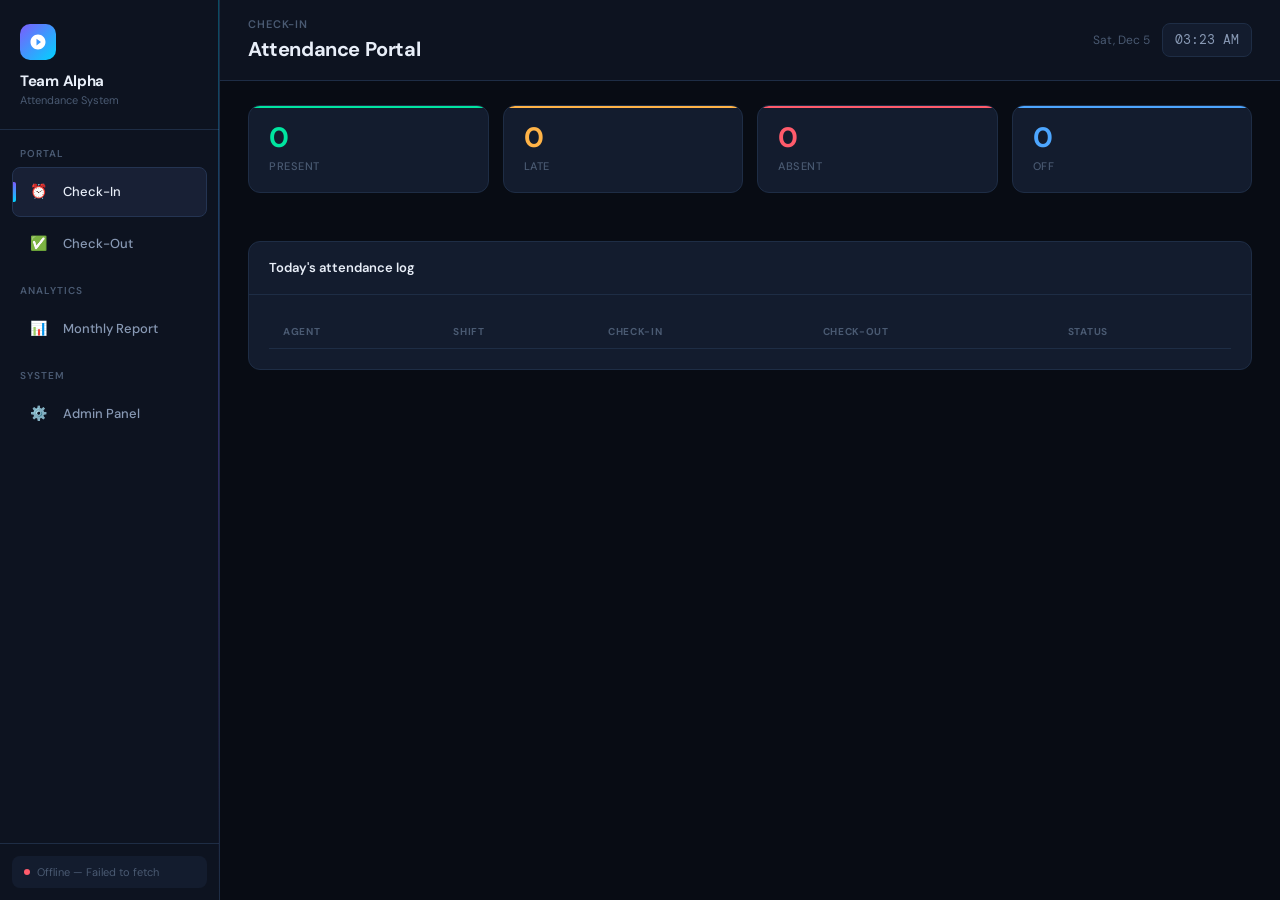
<file: team-alpha-index.html>
<!DOCTYPE html>
<html lang="en">
<head>
<meta charset="UTF-8">
<meta name="viewport" content="width=device-width, initial-scale=1.0">
<title>Team Alpha — Attendance System</title>
<link href="https://fonts.googleapis.com/css2?family=DM+Sans:ital,opsz,wght@0,9..40,300;0,9..40,400;0,9..40,500;0,9..40,600;0,9..40,700;1,9..40,300&family=DM+Mono:wght@400;500&display=swap" rel="stylesheet">
<style>
:root{
  --bg:#080c14;
  --bg2:#0d1320;
  --bg3:#111827;
  --surface:#131c2e;
  --surface2:#182035;
  --border:#1e2d45;
  --border2:#243452;
  --cyan:#00d4ff;
  --cyan2:#00b8e6;
  --violet:#7c5cfc;
  --violet2:#6448e0;
  --green:#00e5a0;
  --amber:#ffb347;
  --red:#ff5b6b;
  --blue:#4da6ff;
  --text:#e8eef8;
  --text2:#8899b4;
  --text3:#4a5a72;
  --font:'DM Sans',sans-serif;
  --mono:'DM Mono',monospace;
  --nav-w:220px;
  --radius:12px;
  --radius2:8px;
}
*{box-sizing:border-box;margin:0;padding:0}
html,body{height:100%;min-height:100vh;width:100%}
body{font-family:var(--font);background:var(--bg);color:var(--text);display:flex;font-size:14px;line-height:1.5;overflow:hidden}

/* scrollbar */
::-webkit-scrollbar{width:4px;height:4px}
::-webkit-scrollbar-track{background:transparent}
::-webkit-scrollbar-thumb{background:var(--border2);border-radius:2px}

/* SIDEBAR */
.sidebar{width:var(--nav-w);min-height:100vh;background:var(--bg2);border-right:1px solid var(--border);display:flex;flex-direction:column;flex-shrink:0;position:relative;z-index:10}
.sidebar::after{content:'';position:absolute;top:0;right:0;width:1px;height:100%;background:linear-gradient(180deg,var(--cyan) 0%,var(--violet) 50%,transparent 100%);opacity:.3}
.brand{padding:24px 20px 20px;border-bottom:1px solid var(--border)}
.brand-logo{width:36px;height:36px;border-radius:10px;background:linear-gradient(135deg,var(--violet),var(--cyan));display:flex;align-items:center;justify-content:center;margin-bottom:12px;flex-shrink:0}
.brand-logo svg{width:18px;height:18px;fill:#fff}
.brand-name{font-size:15px;font-weight:700;letter-spacing:-.3px;line-height:1.2}
.brand-sub{font-size:11px;color:var(--text3);margin-top:2px}
.nav-section{padding:16px 12px 8px;flex:1}
.nav-label{font-size:10px;font-weight:600;color:var(--text3);letter-spacing:.1em;text-transform:uppercase;padding:0 8px;margin-bottom:6px}
.nav-item{display:flex;align-items:center;gap:10px;padding:9px 10px;border-radius:var(--radius2);cursor:pointer;transition:.15s;color:var(--text2);font-size:13px;font-weight:500;margin-bottom:2px;border:1px solid transparent;position:relative}
.nav-item:hover{background:var(--surface);color:var(--text)}
.nav-item.active{background:var(--surface2);color:var(--text);border-color:var(--border2)}
.nav-item.active::before{content:'';position:absolute;left:0;top:50%;transform:translateY(-50%);width:3px;height:20px;background:linear-gradient(var(--violet),var(--cyan));border-radius:0 2px 2px 0}
.nav-icon{width:30px;height:30px;border-radius:8px;display:flex;align-items:center;justify-content:center;flex-shrink:0;font-size:14px}
.nav-item.active .nav-icon{background:linear-gradient(135deg,var(--violet)22,var(--cyan)22)}
.nav-bottom{padding:12px;border-top:1px solid var(--border)}
.sync-pill{display:flex;align-items:center;gap:7px;padding:8px 12px;background:var(--surface);border-radius:var(--radius2);font-size:11px;color:var(--text2)}
.sync-dot{width:6px;height:6px;border-radius:50%;flex-shrink:0;transition:.3s}
.dot-ok{background:var(--green)}
.dot-saving{background:var(--amber);animation:blink 1s infinite}
.dot-err{background:var(--red)}
@keyframes blink{0%,100%{opacity:1}50%{opacity:.3}}

/* MAIN */
.main{flex:1;min-height:100vh;overflow-y:auto;display:flex;flex-direction:column}
.topbar{padding:16px 28px;display:flex;align-items:center;justify-content:space-between;border-bottom:1px solid var(--border);background:var(--bg2);flex-shrink:0;position:sticky;top:0;z-index:5;backdrop-filter:blur(10px)}
.topbar-left{display:flex;flex-direction:column}
.page-label{font-size:11px;font-weight:600;color:var(--text3);letter-spacing:.08em;text-transform:uppercase}
.page-title{font-size:20px;font-weight:700;letter-spacing:-.4px;margin-top:1px}
.topbar-right{display:flex;align-items:center;gap:12px}
.clock-badge{font-family:var(--mono);font-size:13px;color:var(--text2);background:var(--surface);padding:6px 12px;border-radius:var(--radius2);border:1px solid var(--border)}
.date-badge{font-size:12px;color:var(--text3)}

/* CONTENT */
.content{padding:24px 28px;flex:1}

/* STAT GRID */
.stat-grid{display:grid;grid-template-columns:repeat(4,1fr);gap:14px;margin-bottom:24px}
.stat-card{background:var(--surface);border:1px solid var(--border);border-radius:var(--radius);padding:18px 20px;position:relative;overflow:hidden}
.stat-card::before{content:'';position:absolute;top:0;left:0;right:0;height:2px;background:var(--accent,var(--cyan))}
.stat-val{font-size:28px;font-weight:700;letter-spacing:-.5px;line-height:1}
.stat-lbl{font-size:11px;color:var(--text3);margin-top:6px;font-weight:500;text-transform:uppercase;letter-spacing:.05em}

/* AGENT TILES */
.agent-grid{display:grid;grid-template-columns:repeat(auto-fill,minmax(160px,1fr));gap:12px;margin-bottom:24px}
.agent-tile{background:var(--surface);border:1px solid var(--border);border-radius:var(--radius);padding:18px 14px;text-align:center;cursor:pointer;transition:.2s;position:relative;overflow:hidden}
.agent-tile::after{content:'';position:absolute;inset:0;opacity:0;transition:.2s;background:linear-gradient(135deg,var(--violet)08,var(--cyan)08)}
.agent-tile:hover{border-color:var(--border2);transform:translateY(-2px)}
.agent-tile:hover::after{opacity:1}
.agent-tile.in{border-color:var(--green)55;background:linear-gradient(135deg,var(--surface),#001a10)}
.agent-tile.sched{opacity:.4;cursor:default}
.agent-tile.sched:hover{transform:none}
.agent-tile.out{opacity:.55}
.av{width:48px;height:48px;border-radius:50%;display:flex;align-items:center;justify-content:center;font-size:16px;font-weight:700;margin:0 auto 10px;color:#fff}
.agent-name{font-size:13px;font-weight:600;letter-spacing:-.2px}
.agent-tag{display:inline-block;font-size:10px;padding:2px 8px;border-radius:20px;background:var(--bg3);color:var(--text3);margin-top:4px;font-weight:500}
.agent-status{font-size:11px;margin-top:6px;font-weight:500;color:var(--text3)}
.agent-tile.in .agent-status{color:var(--green)}

/* CARD */
.card{background:var(--surface);border:1px solid var(--border);border-radius:var(--radius);margin-bottom:16px;overflow:hidden}
.card-header{padding:16px 20px;border-bottom:1px solid var(--border);display:flex;align-items:center;justify-content:space-between}
.card-title{font-size:13px;font-weight:600;color:var(--text)}
.card-body{padding:20px}

/* TABLE */
.data-table{width:100%;border-collapse:collapse;font-size:12px}
.data-table th{padding:9px 14px;text-align:left;font-size:10px;font-weight:700;color:var(--text3);border-bottom:1px solid var(--border);letter-spacing:.07em;text-transform:uppercase}
.data-table td{padding:11px 14px;border-bottom:1px solid var(--border)22;color:var(--text2)}
.data-table tr:last-child td{border-bottom:none}
.data-table tbody tr:hover td{background:var(--surface2)55}

/* BADGES */
.badge{display:inline-flex;align-items:center;padding:3px 9px;border-radius:20px;font-size:10px;font-weight:700;letter-spacing:.03em}
.badge-green{background:#00e5a015;color:var(--green);border:1px solid #00e5a030}
.badge-amber{background:#ffb34715;color:var(--amber);border:1px solid #ffb34730}
.badge-red{background:#ff5b6b15;color:var(--red);border:1px solid #ff5b6b30}
.badge-blue{background:#4da6ff15;color:var(--blue);border:1px solid #4da6ff30}
.badge-cyan{background:#00d4ff15;color:var(--cyan);border:1px solid #00d4ff30}
.badge-violet{background:#7c5cfc15;color:var(--violet);border:1px solid #7c5cfc30}
.badge-gray{background:var(--surface2);color:var(--text3);border:1px solid var(--border)}

/* SHIFT TAG */
.shift-tag{font-size:10px;padding:2px 8px;border-radius:20px;background:var(--bg3);color:var(--text3);font-weight:500;font-family:var(--mono)}

/* FORM */
.form-row{display:flex;gap:12px;margin-bottom:14px}
.form-row>*{flex:1}
.form-group{display:flex;flex-direction:column;gap:5px}
.form-label{font-size:11px;color:var(--text3);font-weight:600;letter-spacing:.04em;text-transform:uppercase}
.form-input{background:var(--bg3);border:1px solid var(--border);border-radius:var(--radius2);padding:9px 12px;font-size:13px;color:var(--text);font-family:var(--font);outline:none;transition:.15s}
.form-input:focus{border-color:var(--cyan)66;background:var(--surface2)}
.form-input::placeholder{color:var(--text3)}
select.form-input option{background:var(--bg3);color:var(--text)}
textarea.form-input{resize:vertical;font-family:var(--mono);font-size:11px;line-height:1.6}

/* BUTTONS */
.btn{padding:9px 18px;border-radius:var(--radius2);border:none;cursor:pointer;font-size:12px;font-weight:600;font-family:var(--font);transition:.15s;display:inline-flex;align-items:center;gap:6px}
.btn-primary{background:linear-gradient(135deg,var(--violet),var(--violet2));color:#fff}
.btn-primary:hover{opacity:.9}
.btn-cyan{background:linear-gradient(135deg,var(--cyan)22,var(--cyan)11);color:var(--cyan);border:1px solid var(--cyan)33}
.btn-cyan:hover{background:linear-gradient(135deg,var(--cyan)33,var(--cyan)22)}
.btn-green{background:linear-gradient(135deg,var(--green)22,var(--green)11);color:var(--green);border:1px solid var(--green)33}
.btn-green:hover{background:linear-gradient(135deg,var(--green)33,var(--green)22)}
.btn-amber{background:linear-gradient(135deg,var(--amber)22,var(--amber)11);color:var(--amber);border:1px solid var(--amber)33}
.btn-amber:hover{background:linear-gradient(135deg,var(--amber)33,var(--amber)22)}
.btn-red{background:linear-gradient(135deg,var(--red)22,var(--red)11);color:var(--red);border:1px solid var(--red)33}
.btn-red:hover{background:linear-gradient(135deg,var(--red)33,var(--red)22)}
.btn-ghost{background:transparent;color:var(--text2);border:1px solid var(--border)}
.btn-ghost:hover{background:var(--surface2);color:var(--text)}
.btn-sm{padding:5px 10px;font-size:11px}
.btn-wa{background:linear-gradient(135deg,#075e54,#0a7063);color:#25d366;border:1px solid #128c7e44;width:100%;justify-content:center;padding:12px}
.btn-wa:hover{opacity:.9}

/* AGENT CHECKOUT CARD */
.co-card{display:flex;align-items:center;gap:12px;padding:14px 18px;background:var(--bg3);border:1px solid var(--border);border-radius:var(--radius);cursor:pointer;transition:.15s;margin-bottom:10px}
.co-card:hover{border-color:var(--amber)55;background:var(--surface2)}
.co-card-info{flex:1}
.co-card-name{font-size:14px;font-weight:600}
.co-card-sub{font-size:11px;color:var(--text3);margin-top:2px}
.co-arrow{color:var(--amber);font-size:18px}

/* MODAL */
.modal-overlay{position:fixed;inset:0;background:rgba(0,0,0,.75);display:flex;align-items:flex-start;justify-content:center;z-index:1000;padding-top:60px;backdrop-filter:blur(4px)}
.modal{background:var(--bg2);border:1px solid var(--border2);border-radius:16px;padding:28px;width:500px;max-width:95vw;max-height:90vh;overflow-y:auto;position:relative}
.modal::before{content:'';position:absolute;top:0;left:0;right:0;height:2px;background:linear-gradient(90deg,var(--violet),var(--cyan));border-radius:16px 16px 0 0}
.modal-title{font-size:17px;font-weight:700;letter-spacing:-.3px;margin-bottom:4px}
.modal-sub{font-size:12px;color:var(--text3);margin-bottom:20px}
.modal-actions{display:flex;gap:8px;justify-content:flex-end;margin-top:20px}

/* WARN BOX */
.warn-box{padding:12px 16px;border-radius:var(--radius2);margin-bottom:14px;font-size:12px}
.warn-amber{background:#ffb34712;border:1px solid var(--amber)33;color:var(--amber)}
.warn-red{background:#ff5b6b12;border:1px solid var(--red)33;color:var(--red)}
.warn-title{font-weight:700;margin-bottom:2px}

/* POPUP */
.popup{background:var(--surface);border:1px solid;border-radius:12px;padding:14px 18px;margin-bottom:12px;position:relative}
.popup-amber{border-color:var(--amber)44}
.popup-red{border-color:var(--red)44}
.popup-title{font-size:13px;font-weight:700;margin-bottom:3px}
.popup-amber .popup-title{color:var(--amber)}
.popup-red .popup-title{color:var(--red)}
.popup-body{font-size:11px;color:var(--text3);margin-bottom:8px}

/* LOCK */
.lock-wrap{display:flex;align-items:center;justify-content:center;min-height:60vh}
.lock-box{background:var(--surface);border:1px solid var(--border);border-radius:16px;padding:40px 32px;width:360px;text-align:center}
.lock-icon{width:56px;height:56px;border-radius:14px;background:linear-gradient(135deg,var(--violet)22,var(--cyan)22);border:1px solid var(--border2);display:flex;align-items:center;justify-content:center;margin:0 auto 20px}

/* CALENDAR GRID */
.cal-outer{display:grid;grid-template-columns:repeat(auto-fill,minmax(300px,1fr));gap:16px;margin-bottom:16px}
.cal-agent-card{background:var(--surface);border:1px solid var(--border);border-radius:var(--radius);overflow:hidden}
.cal-agent-header{display:flex;align-items:center;gap:12px;padding:14px 16px;border-bottom:1px solid var(--border)}
.cal-agent-av{width:34px;height:34px;border-radius:50%;display:flex;align-items:center;justify-content:center;font-size:12px;font-weight:700;color:#fff;flex-shrink:0}
.cal-agent-name{font-size:13px;font-weight:700;letter-spacing:-.2px}
.cal-agent-shift{font-size:10px;color:var(--text3);margin-top:1px}
.cal-stats{display:flex;gap:0;border-bottom:1px solid var(--border)}
.cal-stat{flex:1;text-align:center;padding:8px 4px;border-right:1px solid var(--border)}
.cal-stat:last-child{border-right:none}
.cal-stat-val{font-size:16px;font-weight:700;font-family:var(--mono)}
.cal-stat-lbl{font-size:9px;color:var(--text3);margin-top:1px;text-transform:uppercase;letter-spacing:.05em}
.cal-grid{padding:12px}
.cal-dow-row{display:grid;grid-template-columns:repeat(7,1fr);gap:3px;margin-bottom:4px}
.cal-dow{text-align:center;font-size:9px;font-weight:700;color:var(--text3);letter-spacing:.06em;padding:2px 0}
.cal-week{display:grid;grid-template-columns:repeat(7,1fr);gap:3px;margin-bottom:3px}
.cal-day{aspect-ratio:1;border-radius:6px;display:flex;flex-direction:column;align-items:center;justify-content:center;font-size:10px;font-weight:600;font-family:var(--mono);cursor:default;transition:.1s;position:relative}
.cal-day .dn{font-size:11px;font-weight:700;line-height:1}
.cal-day .ds{font-size:8px;margin-top:1px;font-weight:600;line-height:1}
.cd-empty{background:transparent}
.cd-future{background:var(--bg3);color:var(--text3);opacity:.4}
.cd-present{background:var(--green)20;border:1px solid var(--green)40;color:var(--green)}
.cd-late{background:var(--amber)20;border:1px solid var(--amber)40;color:var(--amber)}
.cd-absent{background:var(--red)15;border:1px solid var(--red)30;color:var(--red)88}
.cd-off{background:var(--blue)15;border:1px solid var(--blue)30;color:var(--blue)}
.cd-today{outline:2px solid var(--violet);outline-offset:1px}
.cal-legend{display:flex;gap:10px;flex-wrap:wrap;padding:0 12px 12px;font-size:10px;color:var(--text3)}
.cal-legend span{display:flex;align-items:center;gap:4px}
.cal-legend .dot{width:8px;height:8px;border-radius:3px;flex-shrink:0}

/* PROGRESS */
.kpi-grid{display:grid;grid-template-columns:repeat(auto-fill,minmax(120px,1fr));gap:10px;margin-bottom:16px}
.kpi-card{background:var(--bg3);border:1px solid var(--border);border-radius:var(--radius2);padding:14px}
.kpi-val{font-size:22px;font-weight:700;letter-spacing:-.3px;font-family:var(--mono)}
.kpi-lbl{font-size:10px;color:var(--text3);margin-top:4px;font-weight:500}

.prog-table{border-collapse:collapse;width:100%;font-size:11px}
.prog-table th{padding:6px 10px;font-size:9px;font-weight:700;color:var(--text3);border-bottom:1px solid var(--border);text-transform:uppercase;letter-spacing:.05em;white-space:nowrap;text-align:center}
.prog-table th:first-child{text-align:left;min-width:80px}
.prog-table td{padding:6px 10px;border-bottom:1px solid var(--border)22;white-space:nowrap;text-align:center;color:var(--text2)}
.prog-table td:first-child{text-align:left;color:var(--text3);font-size:10px;font-family:var(--mono)}
.prog-table tr:last-child td{border-bottom:none}
.pv{background:var(--violet)18;color:#a78bfa;border-radius:4px;padding:1px 6px;font-size:10px;font-weight:700;font-family:var(--mono)}
.pt{background:#00d4ff18;color:var(--cyan);border-radius:4px;padding:1px 6px;font-size:10px;font-weight:700;font-family:var(--mono)}

/* ADMIN TABS */
.admin-tabs{display:flex;gap:4px;margin-bottom:20px;flex-wrap:wrap}
.admin-tab{padding:7px 14px;border-radius:var(--radius2);border:1px solid var(--border);cursor:pointer;font-size:11px;font-weight:600;background:transparent;color:var(--text3);transition:.12s;font-family:var(--font)}
.admin-tab:hover{background:var(--surface2);color:var(--text)}
.admin-tab.active{background:linear-gradient(135deg,var(--violet)22,var(--cyan)11);color:var(--text);border-color:var(--violet)44}

/* AGENT CHIP */
.ag-chip{display:inline-flex;align-items:center;gap:6px;padding:6px 14px;border-radius:20px;border:1px solid var(--border);cursor:pointer;font-size:12px;font-weight:600;background:var(--bg3);color:var(--text3);transition:.12s;margin:0 6px 6px 0}
.ag-chip:hover{border-color:var(--border2);color:var(--text)}
.ag-chip.active{color:var(--text)}

/* LOGO UPLOAD */
.logo-drop{border:1px dashed var(--border2);border-radius:var(--radius);padding:28px;text-align:center;cursor:pointer;transition:.15s;margin-bottom:12px}
.logo-drop:hover{border-color:var(--cyan)44;background:var(--cyan)05}

/* SCHED ENTRY */
.sched-entry{display:flex;align-items:center;justify-content:space-between;padding:10px 0;border-bottom:1px solid var(--border)44;font-size:12px}
.sched-entry:last-child{border-bottom:none}

/* INFO BOX */
.info-box{padding:10px 14px;border-radius:var(--radius2);background:var(--bg3);border:1px solid var(--border);font-size:11px;color:var(--text3);margin-bottom:14px}

/* REPORT PREVIEW */
.report-preview{background:var(--bg);border:1px solid var(--border);border-radius:var(--radius2);padding:14px;margin:10px 0;font-family:var(--mono);font-size:12px;line-height:1.9;color:var(--text2);white-space:pre-wrap}

/* PROGRESS BAR LEGEND */
.legend-row{display:flex;gap:14px;flex-wrap:wrap;font-size:10px;color:var(--text3);margin-top:12px}
.legend-row span{display:flex;align-items:center;gap:5px}

/* MONTH NAV */
.month-nav{display:flex;align-items:center;gap:12px;margin-bottom:16px}
.month-nav h3{flex:1;font-size:15px;font-weight:700;text-align:center;letter-spacing:-.3px}

/* EMPTY STATE */
.empty{text-align:center;padding:48px 16px;color:var(--text3)}
.empty .icon{font-size:36px;margin-bottom:10px;opacity:.4}
.empty .msg{font-size:14px;font-weight:600;color:var(--text2);margin-bottom:4px}
.empty .sub{font-size:12px}

/* SETTINGS */
.setting-block{margin-bottom:24px}
.setting-label{font-size:11px;font-weight:700;color:var(--text3);letter-spacing:.07em;text-transform:uppercase;margin-bottom:8px}
.cur-cfg{background:var(--bg3);border:1px solid var(--border);border-radius:var(--radius2);padding:12px 16px;font-size:11px;color:var(--blue);margin-bottom:14px}
.cur-cfg strong{color:var(--text);display:block;font-size:12px;margin-bottom:6px}

/* BACKUP */
.backup-tabs{display:flex;gap:4px;margin-bottom:14px}
.btab{padding:6px 14px;border-radius:var(--radius2);border:1px solid var(--border);cursor:pointer;font-size:11px;font-weight:600;background:transparent;color:var(--text3);transition:.12s;font-family:var(--font)}
.btab.active{background:var(--surface2);color:var(--text);border-color:var(--border2)}

/* RESPONSIVE */
@media(max-width:768px){
  .sidebar{width:60px}
  .brand-name,.brand-sub,.nav-item span,.nav-label{display:none}
  .nav-item{justify-content:center;padding:9px}
  .nav-item.active::before{display:none}
  .main{overflow:auto}
  .stat-grid{grid-template-columns:repeat(2,1fr)}
  .content{padding:16px}
  .topbar{padding:12px 16px}
}
</style>
</head>
<body>

<!-- SIDEBAR -->
<div class="sidebar" id="sidebar">
  <div class="brand">
    <div class="brand-logo" id="brandLogoWrap">
      <svg viewBox="0 0 24 24"><path d="M12 2C6.48 2 2 6.48 2 12s4.48 10 10 10 10-4.48 10-10S17.52 2 12 2zm-2 14.5v-9l6 4.5-6 4.5z"/></svg>
    </div>
    <div class="brand-name">Team Alpha</div>
    <div class="brand-sub">Attendance System</div>
  </div>
  <div class="nav-section">
    <div class="nav-label">Portal</div>
    <div class="nav-item active" data-view="checkin" onclick="setView('checkin')">
      <div class="nav-icon">⏰</div><span>Check-In</span>
    </div>
    <div class="nav-item" data-view="checkout" onclick="setView('checkout')">
      <div class="nav-icon">✅</div><span>Check-Out</span>
    </div>
    <div class="nav-label" style="margin-top:14px">Analytics</div>
    <div class="nav-item" data-view="report" onclick="setView('report')">
      <div class="nav-icon">📊</div><span>Monthly Report</span>
    </div>
    <div class="nav-label" style="margin-top:14px">System</div>
    <div class="nav-item" data-view="admin" onclick="setView('admin')">
      <div class="nav-icon">⚙️</div><span>Admin Panel</span>
    </div>
  </div>
  <div class="nav-bottom">
    <div class="sync-pill">
      <span class="sync-dot dot-saving" id="sdot"></span>
      <span id="smsg" style="font-size:11px;color:var(--text3);white-space:nowrap;overflow:hidden;text-overflow:ellipsis">Connecting...</span>
    </div>
  </div>
</div>

<!-- MAIN -->
<div class="main">
  <div class="topbar">
    <div class="topbar-left">
      <div class="page-label" id="plabel">Check-In</div>
      <div class="page-title" id="ptitle">Attendance Portal</div>
    </div>
    <div class="topbar-right">
      <div class="date-badge" id="datebadge"></div>
      <div class="clock-badge" id="clockbadge"></div>
    </div>
  </div>
  <div class="content" id="content"></div>
</div>

<!-- MODAL -->
<div class="modal-overlay" id="modalOverlay" style="display:none" onclick="if(event.target===this){closeModal()}">
  <div class="modal" id="modal"></div>
</div>

<script>
const BIN_ID='69b8e76caa77b81da9eff373';
const API_KEY='$2a$10$nXgtjxNLrXfNwI0jnXxOzuTQ1GsOUag6/p5ZWXxh9NK1icRpUWqIq';
const START_DATE='2026-03-20';
const ADMIN_PASS='Alpha@@26';
const SHIFTS={night:{label:'Night',time:'12AM–8AM',start:'00:00'},morning:{label:'Morning',time:'8AM–5PM',start:'08:00'},evening:{label:'Evening',time:'4PM–12AM',start:'16:00'},custom:{label:'Custom',time:'Custom',start:''}};
const PALETTE=['#7c5cfc','#00e5a0','#ffb347','#ff5b6b','#00d4ff','#ec4899','#4da6ff','#f472b6'];
const MONTHS=['January','February','March','April','May','June','July','August','September','October','November','December'];
const MSHORT=['Jan','Feb','Mar','Apr','May','Jun','Jul','Aug','Sep','Oct','Nov','Dec'];
const DNAMES=['Sunday','Monday','Tuesday','Wednesday','Thursday','Friday','Saturday'];
const DSHORT=['Sun','Mon','Tue','Wed','Thu','Fri','Sat'];
const RMET=[{k:'huntingMessages',l:'Hunting Messages Sent',s:'Hunt Msg'},{k:'huntingRequests',l:'Hunting Requests Sent',s:'Hunt Req'},{k:'postingIds',l:'Posting on IDs',s:'Posting'},{k:'deposit',l:'Deposit',s:'Deposit',$:true},{k:'newPlayers',l:'New Players Today',s:'New Plyr'}];

const APP={view:'checkin',adminIn:false,adminPw:'',adminTab:'agents',my:new Date().getFullYear(),mm:new Date().getMonth(),reportTab:'attendance',selAgents:[],soAgent:'',soDate:'',cfgBid:'',cfgAk:'',newAg:{name:'',shift:'morning',cs:'',ce:'',color:'#7c5cfc'},data:{agents:[],attendance:{},scheduledOff:{},logo:''}};

function p2(n){return String(n).padStart(2,'0')}
function tk(){const d=new Date();return`${d.getFullYear()}-${p2(d.getMonth()+1)}-${p2(d.getDate())}`}
function ini(n){return n.split(' ').map(w=>w[0]).join('').slice(0,2).toUpperCase()}
function ss(ag){return ag.shift==='custom'?ag.cs||'09:00':SHIFTS[ag.shift]?.start||'09:00'}
function isLate(ag,t){const[sh,sm]=ss(ag).split(':').map(Number);const[th,tm]=t.split(':').map(Number);return(th*60+tm)>(sh*60+sm+15)}
function lc(aid){let c=0;Object.values(APP.data.attendance).forEach(d=>{if(d[aid]?.late)c++});return c}
function nt(){const d=new Date();return`${p2(d.getHours())}:${p2(d.getMinutes())}`}
function ft(t){if(!t)return'—';const[h,m]=t.split(':').map(Number);const ap=h>=12?'PM':'AM';return`${h%12||12}:${p2(m)} ${ap}`}
function fd(d){return`${d.getDate()}/${d.getMonth()+1}/${d.getFullYear()}`}
function monthDays(y,mo){const days=[];const d=new Date(y,mo,1);while(d.getMonth()===mo){const key=`${y}-${p2(mo+1)}-${p2(d.getDate())}`;if(key>=START_DATE)days.push({date:d.getDate(),key,dow:d.getDay()});d.setDate(d.getDate()+1);}return days}
function greet(){const h=new Date().getHours();return h<12?'morning':h<17?'afternoon':'evening'}
function num1(v){return isNaN(v)||!isFinite(v)?0:parseFloat(v.toFixed(1))}
function calcTotal(aid,upTo){let t=0;Object.entries(APP.data.attendance).forEach(([k,d])=>{if(k>=START_DATE&&k<=upTo&&d[aid]?.report?.newPlayers!==undefined)t+=parseFloat(d[aid].report.newPlayers||0)});return Math.round(t)}
function getCfg(){try{return JSON.parse(localStorage.getItem('alpha_cfg')||'{}')}catch{return{}}}
function saveCfg(c){localStorage.setItem('alpha_cfg',JSON.stringify(c))}
function binId(){return getCfg().binId||BIN_ID}
function apiKey(){return getCfg().apiKey||API_KEY}
function binUrl(){return'https://api.jsonbin.io/v3/b/'+binId()}

function setSyncUI(status,msg){
  const dot=document.getElementById('sdot');const smsg=document.getElementById('smsg');
  if(!dot||!smsg)return;
  dot.className='sync-dot '+(status==='ok'?'dot-ok':status==='err'?'dot-err':'dot-saving');
  smsg.textContent=msg;
}

async function loadBin(){
  setSyncUI('saving','Loading...');
  try{
    const r=await fetch(binUrl()+'/latest',{headers:{'X-Master-Key':apiKey()}});
    if(!r.ok)throw new Error('HTTP '+r.status);
    const j=await r.json();const rec=j.record||{};
    APP.data.agents=rec.agents||[];APP.data.attendance=rec.attendance||{};
    APP.data.scheduledOff=rec.scheduledOff||{};APP.data.logo=rec.logo||'';
    if(!APP.data.agents.length){
      APP.data.agents=[{id:'a1',name:'Farooq Qureshi',shift:'night',cs:'',ce:'',color:'#7c5cfc'},{id:'a2',name:'Yasir Rehman',shift:'evening',cs:'',ce:'',color:'#00e5a0'},{id:'a3',name:'Aftab',shift:'night',cs:'',ce:'',color:'#ffb347'},{id:'a4',name:'Huma',shift:'morning',cs:'',ce:'',color:'#ff5b6b'},{id:'a5',name:'Alishba',shift:'evening',cs:'',ce:'',color:'#00d4ff'},{id:'a6',name:'Nimra',shift:'morning',cs:'',ce:'',color:'#ec4899'}];
      await saveBin();return;
    }
    setSyncUI('ok','Synced '+new Date().toLocaleTimeString('en-US',{hour:'2-digit',minute:'2-digit'}));
    renderBrandLogo();render();
  }catch(e){setSyncUI('err','Offline — '+e.message);render();}
}

async function saveBin(){
  setSyncUI('saving','Saving...');
  try{
    const r=await fetch(binUrl(),{method:'PUT',headers:{'Content-Type':'application/json','X-Master-Key':apiKey()},body:JSON.stringify(APP.data)});
    if(!r.ok)throw new Error('HTTP '+r.status);
    setSyncUI('ok','Saved '+new Date().toLocaleTimeString('en-US',{hour:'2-digit',minute:'2-digit'}));
  }catch(e){setSyncUI('err','Save failed');}
}

function renderBrandLogo(){
  const w=document.getElementById('brandLogoWrap');if(!w)return;
  if(APP.data.logo){w.innerHTML=`<img src="${APP.data.logo}" style="width:100%;height:100%;object-fit:cover;border-radius:10px">`;}
  else w.innerHTML=`<svg viewBox="0 0 24 24" width="18" height="18" fill="#fff"><path d="M12 2C6.48 2 2 6.48 2 12s4.48 10 10 10 10-4.48 10-10S17.52 2 12 2zm-2 14.5v-9l6 4.5-6 4.5z"/></svg>`;
}

function updateClock(){
  const now=new Date();
  const cb=document.getElementById('clockbadge');const db=document.getElementById('datebadge');
  if(cb)cb.textContent=now.toLocaleTimeString('en-US',{hour:'2-digit',minute:'2-digit'});
  if(db)db.textContent=now.toLocaleDateString('en-US',{weekday:'short',month:'short',day:'numeric'});
}
setInterval(updateClock,10000);updateClock();

function setView(v){
  APP.view=v;
  document.querySelectorAll('.nav-item').forEach(el=>el.classList.toggle('active',el.dataset.view===v));
  const titles={checkin:['Check-In','Attendance Portal'],checkout:['Check-Out','Daily Performance'],report:['Report','Monthly Analytics'],admin:['Admin','Team Management']};
  const[lbl,ttl]=titles[v]||['',''];
  document.getElementById('plabel').textContent=lbl;document.getElementById('ptitle').textContent=ttl;
  render();
}

/* ═══════════════════════════════════════ RENDER ═══════════════════════════════════════ */
function render(){
  const c=document.getElementById('content');c.innerHTML='';
  if(APP.view==='checkin')rCheckin(c);
  else if(APP.view==='checkout')rCheckout(c);
  else if(APP.view==='report')rReport(c);
  else rAdmin(c);
}

/* ── helpers ── */
function div(cls,html){const d=document.createElement('div');d.className=cls;if(html)d.innerHTML=html;return d}
function avHTML(ag,size=48){return`<div style="width:${size}px;height:${size}px;border-radius:50%;background:${ag.color};display:flex;align-items:center;justify-content:center;font-size:${Math.round(size*.33)}px;font-weight:700;color:#fff;flex-shrink:0">${ini(ag.name)}</div>`}
function badge(cls,txt){return`<span class="badge ${cls}">${txt}</span>`}
function stag(txt){return`<span class="shift-tag">${txt}</span>`}
function agDot(ag,size=8){return`<span style="width:${size}px;height:${size}px;border-radius:50%;background:${ag.color};display:inline-block;flex-shrink:0"></span>`}
function warnB(count){return count>=5?badge('badge-red','Final Warning'):count>=3?badge('badge-amber','Warning'):badge('badge-green','Good')}

function makeCard(title,subtitle){
  const c=div('card');const h=div('card-header');
  const ht=div('');ht.innerHTML=`<div class="card-title">${title}</div>${subtitle?`<div style="font-size:11px;color:var(--text3);margin-top:2px">${subtitle}</div>`:''}`;
  h.appendChild(ht);c.appendChild(h);const b=div('card-body');c.appendChild(b);return{card:c,body:b};
}

function makeTable(heads,rows){
  const t=document.createElement('table');t.className='data-table';
  const thead=document.createElement('thead');thead.innerHTML=`<tr>${heads.map(h=>`<th>${h}</th>`).join('')}</tr>`;
  const tbody=document.createElement('tbody');
  rows.forEach(row=>{const tr=document.createElement('tr');row.forEach(cell=>{const td=document.createElement('td');if(cell instanceof HTMLElement)td.appendChild(cell);else td.innerHTML=cell;tr.appendChild(td)});tbody.appendChild(tr)});
  t.appendChild(thead);t.appendChild(tbody);return t;
}

function statGrid(items){
  const g=div('stat-grid');
  items.forEach(([l,v,color,accent])=>{
    const m=div('stat-card');if(accent)m.style.setProperty('--accent',accent);
    m.innerHTML=`<div class="stat-val" style="color:${color}">${v}</div><div class="stat-lbl">${l}</div>`;g.appendChild(m);
  });
  return g;
}

function fInput(type,placeholder,value,onchange){
  const i=document.createElement(type==='select'?'select':type==='textarea'?'textarea':'input');
  i.className='form-input';if(type!=='select'&&type!=='textarea')i.type=type;i.placeholder=placeholder||'';i.value=value||'';i.oninput=onchange;return i;
}

function fBtn(label,cls,onclick){const b=document.createElement('button');b.className='btn '+cls;b.innerHTML=label;b.onclick=onclick;return b;}

/* ── CHECK-IN ── */
function rCheckin(c){
  const today=tk(),att=APP.data.attendance[today]||{};
  let p=0,l=0,a=0,sc=0;
  APP.data.agents.forEach(ag=>{const r=att[ag.id],so=APP.data.scheduledOff[today]?.[ag.id];if(so){sc++;return}if(r?.checkIn){p++;if(r.late)l++;}else a++;});
  c.appendChild(statGrid([['Present',p,'var(--green)','var(--green)'],['Late',l,'var(--amber)','var(--amber)'],['Absent',a,'var(--red)','var(--red)'],['Off',sc,'var(--blue)','var(--blue)']]));

  const g=div('agent-grid');
  APP.data.agents.forEach(ag=>{
    const r=att[ag.id],so=APP.data.scheduledOff[today]?.[ag.id];
    const isIn=r?.checkIn&&!r?.checkOut,isDone=r?.checkOut;
    const tile=div('agent-tile'+(so?' sched':isDone?' out':isIn?' in':''));
    const st=so?'Scheduled off':isDone?`Done ${ft(r.checkOut)}`:isIn?`In ${ft(r.checkIn)}`:'Tap to check in';
    tile.innerHTML=`${avHTML(ag)}<div class="agent-name">${ag.name}</div>${stag(ag.shift==='custom'?'Custom':SHIFTS[ag.shift]?.label)}<div class="agent-status">${st}</div>`;
    if(!so&&!isDone&&!isIn)tile.onclick=()=>openModal('checkin',ag);
    g.appendChild(tile);
  });
  c.appendChild(g);

  const{card,body}=makeCard("Today's attendance log");
  const rows=APP.data.agents.map(ag=>{
    const r=att[ag.id],so=APP.data.scheduledOff[today]?.[ag.id];
    const st=so?badge('badge-blue','Off'):r?.checkIn&&r?.checkOut?badge('badge-gray','Done'):r?.checkIn?badge('badge-amber','In'+(r.late?' · Late':'')):badge('badge-red','Absent');
    return[`<span style="display:inline-flex;align-items:center;gap:8px">${agDot(ag,8)}${ag.name}</span>`,stag(ag.shift==='custom'?'Custom':SHIFTS[ag.shift]?.label),ft(r?.checkIn),ft(r?.checkOut),st];
  });
  body.appendChild(makeTable(['Agent','Shift','Check-In','Check-Out','Status'],rows));
  c.appendChild(card);
}

/* ── CHECK-OUT ── */
function rCheckout(c){
  const today=tk(),att=APP.data.attendance[today]||{};
  const ready=APP.data.agents.filter(ag=>{const r=att[ag.id];return r?.checkIn&&!r?.checkOut&&!APP.data.scheduledOff[today]?.[ag.id]});
  const done=APP.data.agents.filter(ag=>att[ag.id]?.checkOut);
  if(!ready.length&&!done.length){c.appendChild(div('empty','<div class="icon">○</div><div class="msg">No check-ins yet</div><div class="sub">Agents need to check in first</div>'));return;}
  if(ready.length){
    const{card,body}=makeCard('Ready to check out');
    ready.forEach(ag=>{
      const r=att[ag.id];const cc=div('co-card');
      cc.innerHTML=`${avHTML(ag,40)}<div class="co-card-info"><div class="co-card-name">${ag.name}</div><div class="co-card-sub">Checked in at ${ft(r.checkIn)} · ${ag.shift==='custom'?'Custom':SHIFTS[ag.shift]?.label}</div></div><div class="co-arrow">›</div>`;
      cc.onclick=()=>openModal('checkout',ag);body.appendChild(cc);
    });
    c.appendChild(card);
  }
  if(done.length){
    const{card,body}=makeCard('Completed today');
    const rows=done.map(ag=>{const r=att[ag.id];return[`<span style="display:inline-flex;align-items:center;gap:8px">${agDot(ag,8)}${ag.name}</span>`,ft(r.checkIn),ft(r.checkOut),r.report?badge('badge-green','Submitted'):badge('badge-amber','Pending')];});
    body.appendChild(makeTable(['Agent','In','Out','Report'],rows));
    c.appendChild(card);
  }
}

/* ── REPORT ── */
function rReport(c){
  const{my,mm}=APP;
  const nav=div('month-nav');
  const pb=fBtn('← Prev','btn btn-ghost btn-sm','');pb.onclick=()=>{APP.mm--;if(APP.mm<0){APP.mm=11;APP.my--;}rReport(c.parentElement||document.getElementById('content'))};
  const nb=fBtn('Next →','btn btn-ghost btn-sm','');nb.onclick=()=>{APP.mm++;if(APP.mm>11){APP.mm=0;APP.my++;}rReport(c.parentElement||document.getElementById('content'))};
  const h3=document.createElement('h3');h3.textContent=`${MONTHS[mm]} ${my}`;
  nav.appendChild(pb);nav.appendChild(h3);nav.appendChild(nb);c.appendChild(nav);

  const tabs=div('');tabs.style='display:flex;gap:4px;margin-bottom:20px';
  [['attendance','Attendance'],['progress','Progress']].forEach(([v,l])=>{
    const t=document.createElement('button');t.className='admin-tab'+(APP.reportTab===v?' active':'');t.textContent=l;t.onclick=()=>{APP.reportTab=v;document.getElementById('content').innerHTML='';rReport(document.getElementById('content'))};tabs.appendChild(t);
  });
  c.appendChild(tabs);

  const days=monthDays(my,mm);const today=tk();
  if(!days.length){c.appendChild(div('empty','<div class="icon">○</div><div class="msg">No data for this period</div><div class="sub">System starts from 20 March 2026</div>'));return;}
  if(APP.reportTab==='attendance')rAttReport(c,days,today);
  else rProgReport(c,days,today);
}

function rAttReport(c,days,today){
  const agents=APP.data.agents;
  const pastDays=days.filter(d=>d.key<=today);
  const{my,mm}=APP;

  /* ── top stat row ── */
  let totP=0,totL=0,totA=0,totOff=0;
  pastDays.forEach(({key})=>{agents.forEach(ag=>{const r=APP.data.attendance[key]?.[ag.id],so=APP.data.scheduledOff[key]?.[ag.id];if(so){totOff++;return;}if(r?.checkIn){totP++;if(r.late)totL++;}else totA++;});});
  c.appendChild(statGrid([['Team Present',totP,'var(--green)','var(--green)'],['Late Arrivals',totL,'var(--amber)','var(--amber)'],['Absences',totA,'var(--red)','var(--red)'],['Scheduled Off',totOff,'var(--blue)','var(--blue)']]));

  /* ── card ── */
  const card=div('card');
  const hdr=div('card-header');hdr.style='flex-wrap:wrap;gap:10px';
  const htxt=div('');htxt.innerHTML=`<div class="card-title">Attendance Report — ${MONTHS[mm]} ${my}</div><div style="font-size:11px;color:var(--text3);margin-top:2px">${agents.length} agents</div>`;
  const legRow=div('');legRow.style='display:flex;gap:12px;flex-wrap:wrap;font-size:11px;color:var(--text3)';
  [['var(--green)','Present'],['var(--amber)','Late'],['var(--red)','Absent'],['var(--blue)','Off']].forEach(([clr,txt])=>{legRow.innerHTML+=`<span style="display:inline-flex;align-items:center;gap:5px"><span style="width:10px;height:10px;border-radius:3px;background:${clr}33;border:1px solid ${clr}55;display:inline-block"></span>${txt}</span>`;});
  hdr.appendChild(htxt);hdr.appendChild(legRow);card.appendChild(hdr);

  const wrap=div('');wrap.style='overflow-x:auto';
  const tbl=document.createElement('table');
  tbl.style='border-collapse:collapse;font-size:12px;width:100%';

  /* ═══ THEAD: first col = "Date & Day", then one col per agent ═══ */
  const thead=document.createElement('thead');
  const headRow=document.createElement('tr');
  headRow.style='background:var(--bg3)';

  /* sticky date col header */
  const dateTh=document.createElement('th');
  dateTh.style='padding:10px 16px;text-align:left;font-size:10px;font-weight:700;color:var(--text3);letter-spacing:.07em;text-transform:uppercase;border-bottom:1px solid var(--border);position:sticky;left:0;background:var(--bg3);z-index:4;white-space:nowrap;min-width:130px';
  dateTh.textContent='Date & Day';
  headRow.appendChild(dateTh);

  /* one column per agent */
  agents.forEach(ag=>{
    const th=document.createElement('th');
    th.style='padding:10px 12px;text-align:center;border-bottom:1px solid var(--border);white-space:nowrap;min-width:110px;background:var(--bg3)';
    th.innerHTML=`<div style="display:flex;flex-direction:column;align-items:center;gap:5px">
      <span style="width:28px;height:28px;border-radius:50%;background:${ag.color};display:inline-flex;align-items:center;justify-content:center;font-size:10px;font-weight:700;color:#fff">${ini(ag.name)}</span>
      <span style="font-size:11px;font-weight:600;color:var(--text)">${ag.name}</span>
      <span style="font-size:9px;color:var(--text3)">${ag.shift==='custom'?'Custom':SHIFTS[ag.shift]?.label}</span>
    </div>`;
    headRow.appendChild(th);
  });
  thead.appendChild(headRow);tbl.appendChild(thead);

  /* ═══ TBODY: one row per date ═══ */
  const tbody=document.createElement('tbody');
  days.forEach(({date,key,dow},ri)=>{
    const isFut=key>today;
    const isToday=key===today;
    const isWknd=dow===0||dow===6;
    const rowBg=isToday?'#1a1030':isWknd?'var(--bg2)':ri%2===0?'var(--surface)':'var(--bg2)';

    const tr=document.createElement('tr');
    tr.style=`background:${rowBg}`;

    /* sticky date cell */
    const dateTd=document.createElement('td');
    dateTd.style=`padding:10px 16px;position:sticky;left:0;z-index:2;background:${rowBg};border-bottom:1px solid var(--border)22;white-space:nowrap`;
    dateTd.innerHTML=`<div style="display:flex;align-items:center;gap:10px">
      <div style="font-size:20px;font-weight:700;font-family:var(--mono);color:${isToday?'var(--violet)':isWknd?'var(--text3)':'var(--text)'};line-height:1;min-width:24px">${date}</div>
      <div>
        <div style="font-size:12px;font-weight:600;color:${isToday?'var(--violet)':isWknd?'var(--text3)':'var(--text2)'}">${DNAMES[dow]}</div>
        <div style="font-size:10px;color:var(--text3);margin-top:1px">${MSHORT[mm]} ${my}${isToday?' · Today':''}</div>
      </div>
    </div>`;
    tr.appendChild(dateTd);

    /* one cell per agent */
    agents.forEach(ag=>{
      const r=APP.data.attendance[key]?.[ag.id];
      const so=APP.data.scheduledOff[key]?.[ag.id];
      const td=document.createElement('td');
      td.style=`padding:8px 10px;text-align:center;border-bottom:1px solid var(--border)22;vertical-align:middle`;

      let html='';
      if(isFut){
        html=`<span style="color:var(--border2);font-size:12px">·</span>`;
      } else if(so){
        html=`<span style="display:inline-block;padding:3px 8px;border-radius:5px;font-size:11px;font-weight:700;background:var(--blue)18;border:1px solid var(--blue)33;color:var(--blue)">Off</span>`;
      } else if(r?.checkIn&&r?.late){
        html=`<div style="display:flex;flex-direction:column;align-items:center;gap:2px">
          <span style="font-size:11px;font-weight:700;color:var(--amber);font-family:var(--mono)">${ft(r.checkIn)}</span>
          <span style="font-size:9px;padding:1px 6px;border-radius:3px;background:var(--amber)18;color:var(--amber);font-weight:700;border:1px solid var(--amber)33">Late</span>
        </div>`;
      } else if(r?.checkIn){
        html=`<div style="display:flex;flex-direction:column;align-items:center;gap:2px">
          <span style="font-size:11px;font-weight:600;color:var(--green);font-family:var(--mono)">${ft(r.checkIn)}</span>
          <span style="font-size:9px;padding:1px 6px;border-radius:3px;background:var(--green)18;color:var(--green);font-weight:700;border:1px solid var(--green)33">Present</span>
        </div>`;
      } else {
        html=`<span style="display:inline-block;padding:3px 8px;border-radius:5px;font-size:11px;font-weight:700;background:var(--red)10;border:1px solid var(--red)22;color:var(--red)88">Absent</span>`;
      }
      td.innerHTML=html;
      tr.appendChild(td);
    });
    tbody.appendChild(tr);
  });

  /* ═══ TFOOT: totals row per agent ═══ */
  const tfoot=document.createElement('tfoot');
  const totRow=document.createElement('tr');
  totRow.style='background:var(--bg3)';
  const totLabel=document.createElement('td');
  totLabel.style='padding:10px 16px;position:sticky;left:0;background:var(--bg3);z-index:2;font-size:11px;font-weight:700;color:var(--text3);letter-spacing:.05em;text-transform:uppercase;border-top:1px solid var(--border)';
  totLabel.textContent='Monthly Total';
  totRow.appendChild(totLabel);
  agents.forEach(ag=>{
    let p=0,l=0,a=0,off=0;
    pastDays.forEach(({key})=>{const r=APP.data.attendance[key]?.[ag.id],so=APP.data.scheduledOff[key]?.[ag.id];if(so){off++;return;}if(r?.checkIn){p++;if(r.late)l++;}else a++;});
    const td=document.createElement('td');
    td.style='padding:10px 10px;text-align:center;border-top:1px solid var(--border)';
    td.innerHTML=`<div style="display:flex;justify-content:center;gap:8px;flex-wrap:wrap">
      <span style="font-size:11px;font-weight:700;font-family:var(--mono);color:var(--green)" title="Present">${p}P</span>
      <span style="font-size:11px;font-weight:700;font-family:var(--mono);color:var(--amber)" title="Late">${l}L</span>
      <span style="font-size:11px;font-weight:700;font-family:var(--mono);color:var(--red)" title="Absent">${a}A</span>
      ${off?`<span style="font-size:11px;font-weight:700;font-family:var(--mono);color:var(--blue)" title="Off">${off}O</span>`:''}
      <span style="margin-left:2px">${warnB(lc(ag.id))}</span>
    </div>`;
    totRow.appendChild(td);
  });
  tfoot.appendChild(totRow);tbl.appendChild(tfoot);

  tbl.appendChild(tbody);
  wrap.appendChild(tbl);
  card.appendChild(wrap);
  c.appendChild(card);
}

function rProgReport(c,days,today){
  const{card:sc,body:sb}=makeCard('Select agents to view');
  const chips=div('');chips.style='display:flex;flex-wrap:wrap;margin-top:4px';
  APP.data.agents.forEach(ag=>{
    const active=APP.selAgents.includes(ag.id);
    const ch=div('ag-chip'+(active?' active':''));
    if(active){ch.style.background=ag.color+'22';ch.style.borderColor=ag.color;}
    ch.innerHTML=`<span style="width:7px;height:7px;border-radius:50%;background:${ag.color};display:inline-block;flex-shrink:0"></span>${ag.name}`;
    ch.onclick=()=>{if(APP.selAgents.includes(ag.id))APP.selAgents=APP.selAgents.filter(id=>id!==ag.id);else APP.selAgents.push(ag.id);document.getElementById('content').innerHTML='';rReport(document.getElementById('content'))};
    chips.appendChild(ch);
  });
  sb.appendChild(chips);c.appendChild(sc);

  const active=APP.data.agents.filter(ag=>APP.selAgents.includes(ag.id));
  if(!active.length){c.appendChild(div('empty','<div class="icon">↑</div><div class="msg">No agent selected</div><div class="sub">Click an agent above to see their progress</div>'));return;}
  const pastDays=days.filter(d=>d.key<=today);

  active.forEach(ag=>{
    const{card:ac,body:ab}=makeCard(ag.name,ag.shift==='custom'?'Custom shift':SHIFTS[ag.shift]?.label+' · '+SHIFTS[ag.shift]?.time);
    let rdays=0;const tot={huntingMessages:0,huntingRequests:0,postingIds:0,deposit:0,newPlayers:0};
    pastDays.forEach(({key})=>{const r=APP.data.attendance[key]?.[ag.id],so=APP.data.scheduledOff[key]?.[ag.id];if(so||!r?.checkIn)return;if(r.report){rdays++;RMET.forEach(m=>{tot[m.k]+=parseFloat(r.report[m.k]||0)})}});
    const totPlyr=calcTotal(ag.id,today);
    const kg=div('kpi-grid');
    [{l:'Avg Messages/day',v:rdays?num1(tot.huntingMessages/rdays):0,c:'#7c5cfc'},{l:'Avg Requests/day',v:rdays?num1(tot.huntingRequests/rdays):0,c:'#a78bfa'},{l:'Avg Posting/day',v:rdays?num1(tot.postingIds/rdays):0,c:'#00d4ff'},{l:'Total Deposit',v:`$${Math.round(tot.deposit)}`,c:'#00e5a0'},{l:'Total New Players',v:Math.round(tot.newPlayers),c:'#ffb347'},{l:'Total Players',v:totPlyr,c:ag.color}].forEach(k=>{const kc=div('kpi-card');kc.innerHTML=`<div class="kpi-val" style="color:${k.c}">${k.v}</div><div class="kpi-lbl">${k.l}</div>`;kg.appendChild(kc)});
    ab.appendChild(kg);

    const lbl=div('');lbl.style='font-size:10px;color:var(--text3);font-weight:700;text-transform:uppercase;letter-spacing:.07em;margin-bottom:10px';lbl.textContent='Daily breakdown';ab.appendChild(lbl);
    const mw=div('att-wrap');const pt=document.createElement('table');pt.className='prog-table';
    const thead=document.createElement('thead');const hr=document.createElement('tr');
    hr.innerHTML=`<th>Date</th>${RMET.map(m=>`<th>${m.s}</th>`).join('')}<th>Total Plyr</th>`;thead.appendChild(hr);pt.appendChild(thead);
    const tbody=document.createElement('tbody');let running=0;
    days.forEach(({date,key,dow})=>{
      const r=APP.data.attendance[key]?.[ag.id],so=APP.data.scheduledOff[key]?.[ag.id],isFut=key>today;
      const tr=document.createElement('tr');
      tr.innerHTML=`<td><span style="color:var(--text3)">${DSHORT[dow]}</span> ${date}</td>`;
      if(isFut){RMET.forEach(()=>{tr.innerHTML+=`<td><span style="color:var(--border2)">·</span></td>`});tr.innerHTML+=`<td><span style="color:var(--border2)">·</span></td>`;}
      else if(so){RMET.forEach(()=>{tr.innerHTML+=`<td>${badge('badge-blue','Off')}</td>`});tr.innerHTML+=`<td>—</td>`;}
      else if(!r?.checkIn){RMET.forEach(()=>{tr.innerHTML+=`<td>${badge('badge-red','Abs')}</td>`});tr.innerHTML+=`<td>${badge('badge-red','Abs')}</td>`;}
      else if(!r?.report){RMET.forEach(()=>{tr.innerHTML+=`<td><span style="color:var(--text3)">—</span></td>`});tr.innerHTML+=`<td><span style="color:var(--text3)">—</span></td>`;}
      else{const ntp=parseFloat(r.report.newPlayers||0);running+=ntp;RMET.forEach(m=>{const v=parseFloat(r.report[m.k]||0);const dsp=m.$?`$${Math.round(v)}`:Math.round(v);tr.innerHTML+=v===0?`<td><span style="color:var(--border2)">0</span></td>`:`<td><span class="pv">${dsp}</span></td>`});tr.innerHTML+=running===0?`<td><span style="color:var(--border2)">0</span></td>`:`<td><span class="pt">${Math.round(running)}</span></td>`;}
      tbody.appendChild(tr);
    });
    if(rdays>0){
      const trow=document.createElement('tr');trow.style.borderTop='1px solid var(--border)';
      trow.innerHTML=`<td style="font-weight:700;color:var(--text);font-size:10px">Total</td>${RMET.map(m=>{const v=Math.round(tot[m.k]);return`<td><span style="color:#a78bfa;font-weight:700;font-family:var(--mono)">${m.$?'$'+v:v}</span></td>`}).join('')}<td><span style="color:var(--cyan);font-weight:700;font-family:var(--mono)">${totPlyr}</span></td>`;tbody.appendChild(trow);
      const arow=document.createElement('tr');arow.innerHTML=`<td style="font-weight:700;color:var(--text3);font-size:10px">Avg/day</td>${RMET.map(m=>{const v=rdays?num1(tot[m.k]/rdays):0;return`<td><span style="color:var(--violet);font-family:var(--mono)">${m.$?'$'+v:v}</span></td>`}).join('')}<td><span style="color:var(--text3)">—</span></td>`;tbody.appendChild(arow);
    }
    pt.appendChild(tbody);mw.appendChild(pt);ab.appendChild(mw);c.appendChild(ac);
  });
}

/* ── ADMIN ── */
function rAdmin(c){
  if(!APP.adminIn){
    const lw=div('lock-wrap');const lb=div('lock-box');
    lb.innerHTML=`<div class="lock-icon"><svg viewBox="0 0 24 24" width="24" height="24" fill="var(--violet)"><path d="M18 8h-1V6c0-2.76-2.24-5-5-5S7 3.24 7 6v2H6c-1.1 0-2 .9-2 2v10c0 1.1.9 2 2 2h12c1.1 0 2-.9 2-2V10c0-1.1-.9-2-2-2zm-6 9c-1.1 0-2-.9-2-2s.9-2 2-2 2 .9 2 2-.9 2-2 2zm3.1-9H8.9V6c0-1.71 1.39-3.1 3.1-3.1 1.71 0 3.1 1.39 3.1 3.1v2z"/></svg></div>
    <div style="font-size:18px;font-weight:700;margin-bottom:6px">Admin Access</div>
    <div style="font-size:12px;color:var(--text3);margin-bottom:24px">Team Alpha Attendance System</div>`;
    const inp=document.createElement('input');inp.className='form-input';inp.type='password';inp.placeholder='Enter password';inp.style='text-align:center;margin-bottom:12px';
    inp.oninput=e=>APP.adminPw=e.target.value;inp.onkeydown=e=>{if(e.key==='Enter')tryLogin()};
    const b=fBtn('Login','btn btn-primary');b.style='width:100%;justify-content:center';b.onclick=tryLogin;
    lb.appendChild(inp);lb.appendChild(b);lw.appendChild(lb);c.appendChild(lw);return;
  }
  const tabs=div('admin-tabs');
  [['agents','Agents'],['shifts','Shifts'],['schedoff','Sched. Off'],['logo','Logo'],['backup','Backup'],['settings','Settings']].forEach(([v,l])=>{
    const t=document.createElement('button');t.className='admin-tab'+(APP.adminTab===v?' active':'');t.textContent=l;t.onclick=()=>{APP.adminTab=v;render()};tabs.appendChild(t);
  });
  c.appendChild(tabs);
  if(APP.adminTab==='agents')rAdminAgents(c);
  else if(APP.adminTab==='shifts')rAdminShifts(c);
  else if(APP.adminTab==='schedoff')rAdminSchedOff(c);
  else if(APP.adminTab==='logo')rAdminLogo(c);
  else if(APP.adminTab==='backup')rAdminBackup(c);
  else rAdminSettings(c);
}

function fSelect(opts,val,onchange){const s=document.createElement('select');s.className='form-input';opts.forEach(([v,l])=>{const o=document.createElement('option');o.value=v;o.textContent=l;if(v===val)o.selected=true;s.appendChild(o)});s.onchange=onchange;return s}

function rAdminAgents(c){
  const{card:fc,body:fb}=makeCard('Add new agent');
  const row=div('form-row');
  const nw=div('form-group');nw.innerHTML='<div class="form-label">Name</div>';const ni=document.createElement('input');ni.className='form-input';ni.placeholder='Full name';ni.value=APP.newAg.name;ni.oninput=e=>APP.newAg.name=e.target.value;nw.appendChild(ni);
  const sw=div('form-group');sw.innerHTML='<div class="form-label">Shift</div>';const ss=fSelect(Object.entries(SHIFTS).map(([k,s])=>[k,`${s.label} · ${s.time}`]),APP.newAg.shift,e=>{APP.newAg.shift=e.target.value;render()});sw.appendChild(ss);
  const cw=div('form-group');cw.innerHTML='<div class="form-label">Color</div>';const cs=fSelect(PALETTE.map(p=>[p,p]),APP.newAg.color,e=>APP.newAg.color=e.target.value);cw.appendChild(cs);
  row.appendChild(nw);row.appendChild(sw);row.appendChild(cw);fb.appendChild(row);
  if(APP.newAg.shift==='custom'){const cr=div('form-row');const sw2=div('form-group');sw2.innerHTML='<div class="form-label">Start</div>';const si=document.createElement('input');si.className='form-input';si.type='time';si.value=APP.newAg.cs;si.oninput=e=>APP.newAg.cs=e.target.value;sw2.appendChild(si);const ew=div('form-group');ew.innerHTML='<div class="form-label">End</div>';const ei=document.createElement('input');ei.className='form-input';ei.type='time';ei.value=APP.newAg.ce;ei.oninput=e=>APP.newAg.ce=e.target.value;ew.appendChild(ei);cr.appendChild(sw2);cr.appendChild(ew);fb.appendChild(cr);}
  const ab=fBtn('Add Agent','btn btn-primary');ab.onclick=async()=>{if(!APP.newAg.name.trim())return;APP.data.agents.push({id:'a'+Date.now(),name:APP.newAg.name.trim(),shift:APP.newAg.shift,cs:APP.newAg.cs,ce:APP.newAg.ce,color:APP.newAg.color});APP.newAg={name:'',shift:'morning',cs:'',ce:'',color:'#7c5cfc'};await saveBin();render()};
  fb.appendChild(ab);c.appendChild(fc);

  const{card:lc2,body:lb}=makeCard(`Team members (${APP.data.agents.length})`);
  const rows=APP.data.agents.map(ag=>{
    const count=lc(ag.id);
    const actTd=document.createElement('td');actTd.style='text-align:right';
    const ed=fBtn('Edit shift','btn btn-ghost btn-sm');ed.onclick=()=>openModal('editshift',ag);
    const rm=fBtn('Remove','btn btn-red btn-sm');rm.onclick=async()=>{if(!confirm(`Remove ${ag.name}?`))return;APP.data.agents=APP.data.agents.filter(x=>x.id!==ag.id);APP.selAgents=APP.selAgents.filter(id=>id!==ag.id);await saveBin();render()};
    actTd.appendChild(ed);actTd.insertAdjacentHTML('beforeend',' ');actTd.appendChild(rm);
    return[`<span style="display:inline-flex;align-items:center;gap:8px"><span style="width:26px;height:26px;border-radius:8px;background:${ag.color};display:inline-flex;align-items:center;justify-content:center;font-size:10px;font-weight:700;color:#fff">${ini(ag.name)}</span>${ag.name}</span>`,stag(ag.shift==='custom'?'Custom':SHIFTS[ag.shift]?.label),`<span style="font-family:var(--mono)">${count}x</span>`,warnB(count),actTd];
  });
  lb.appendChild(makeTable(['Name','Shift','Lates','Status',''],rows.map(r=>r.slice(0,4))));
  const tbRows=lb.querySelectorAll('tbody tr');tbRows.forEach((tr,i)=>{const td=document.createElement('td');td.style='text-align:right';const ed=rows[i][4].querySelector('button:first-child').cloneNode(true);ed.onclick=rows[i][4].querySelector('button:first-child').onclick;const rm=rows[i][4].querySelector('button:last-child').cloneNode(true);rm.onclick=rows[i][4].querySelector('button:last-child').onclick;td.appendChild(ed);td.insertAdjacentHTML('beforeend',' ');td.appendChild(rm);tr.appendChild(td)});
  c.appendChild(lc2);
}

function rAdminShifts(c){
  const{card,body}=makeCard('Rotational shift manager');
  const rows=APP.data.agents.map(ag=>{
    const selTd=document.createElement('td');
    const sel=fSelect(Object.entries(SHIFTS).map(([k,s])=>[k,`${s.label} · ${s.time}`]),ag.shift,async e=>{const a=APP.data.agents.find(x=>x.id===ag.id);if(a)a.shift=e.target.value;if(e.target.value==='custom'){openModal('editshift',a);return;}await saveBin();render()});
    sel.style.width='auto';selTd.appendChild(sel);
    return[`<span style="display:inline-flex;align-items:center;gap:8px">${agDot(ag,8)}${ag.name}</span>`,stag(ag.shift==='custom'?'Custom':SHIFTS[ag.shift]?.label+' · '+SHIFTS[ag.shift]?.time),selTd];
  });
  body.appendChild(makeTable(['Agent','Current shift','Change to'],rows.map(r=>r.slice(0,2))));
  const tbRows=body.querySelectorAll('tbody tr');tbRows.forEach((tr,i)=>{const td=document.createElement('td');const sel=rows[i][2].querySelector('select').cloneNode(true);sel.onchange=rows[i][2].querySelector('select').onchange;td.appendChild(sel);tr.appendChild(td)});
  c.appendChild(card);
}

function rAdminSchedOff(c){
  const{card,body}=makeCard('Schedule off days');
  const row=div('form-row');
  const aw=div('form-group');aw.innerHTML='<div class="form-label">Agent</div>';const as=fSelect([['','Select agent'],...APP.data.agents.map(ag=>[ag.id,ag.name])],APP.soAgent,e=>APP.soAgent=e.target.value);aw.appendChild(as);
  const dw=div('form-group');dw.innerHTML='<div class="form-label">Date</div>';const di=document.createElement('input');di.className='form-input';di.type='date';di.value=APP.soDate||tk();di.oninput=e=>APP.soDate=e.target.value;dw.appendChild(di);
  const bw=div('form-group');bw.innerHTML='<div class="form-label">&nbsp;</div>';const mb=fBtn('Mark Off','btn btn-primary');mb.onclick=async()=>{if(!APP.soAgent||!APP.soDate)return;if(!APP.data.scheduledOff[APP.soDate])APP.data.scheduledOff[APP.soDate]={};APP.data.scheduledOff[APP.soDate][APP.soAgent]=true;await saveBin();APP.soAgent='';APP.soDate='';render()};bw.appendChild(mb);
  row.appendChild(aw);row.appendChild(dw);row.appendChild(bw);body.appendChild(row);
  const entries=[];Object.entries(APP.data.scheduledOff).forEach(([date,ags])=>Object.keys(ags).forEach(aid=>{const ag=APP.data.agents.find(a=>a.id===aid);if(ag)entries.push({date,ag})}));entries.sort((a,b)=>a.date.localeCompare(b.date));
  if(entries.length){const listDiv=div('');listDiv.style='margin-top:16px';entries.forEach(({date,ag})=>{const d=new Date(date+'T00:00:00');const se=div('sched-entry');se.innerHTML=`<span style="display:inline-flex;align-items:center;gap:8px">${agDot(ag,8)}${ag.name}</span><span style="color:var(--text3);font-size:11px">${d.toLocaleDateString('en-US',{weekday:'short',month:'short',day:'numeric'})}</span>`;const rb=fBtn('Remove','btn btn-red btn-sm');rb.onclick=async()=>{if(APP.data.scheduledOff[date])delete APP.data.scheduledOff[date][ag.id];await saveBin();render()};se.appendChild(rb);listDiv.appendChild(se)});body.appendChild(listDiv);}
  c.appendChild(card);
}

function rAdminLogo(c){
  const{card,body}=makeCard('Logo & Branding');
  const prev=div('');prev.style='display:flex;align-items:center;gap:14px;margin-bottom:16px';
  const pbox=div('');pbox.style='width:56px;height:56px;border-radius:12px;background:var(--bg3);border:1px solid var(--border);display:flex;align-items:center;justify-content:center;overflow:hidden;flex-shrink:0';
  if(APP.data.logo){const img=document.createElement('img');img.src=APP.data.logo;img.style='width:100%;height:100%;object-fit:cover';pbox.appendChild(img);}
  else pbox.innerHTML='<span style="font-size:10px;color:var(--text3)">No logo</span>';
  const ptxt=div('');ptxt.innerHTML=`<div style="font-size:14px;font-weight:600;margin-bottom:3px">Team Alpha</div><div style="font-size:11px;color:var(--text3)">${APP.data.logo?'Logo uploaded':'Using default icon'}</div>`;
  prev.appendChild(pbox);prev.appendChild(ptxt);body.appendChild(prev);
  const ub=div('logo-drop');ub.innerHTML='<div style="font-size:13px;color:var(--text2);margin-bottom:4px">Click to upload team logo</div><div style="font-size:11px;color:var(--text3)">PNG, JPG, SVG · max 500KB</div>';
  const fi=document.createElement('input');fi.type='file';fi.accept='image/*';fi.style.display='none';
  fi.onchange=e=>{const file=e.target.files[0];if(!file)return;if(file.size>500000){alert('Max 500KB');return;}const reader=new FileReader();reader.onload=ev=>{APP.data.logo=ev.target.result;saveBin();renderBrandLogo();render()};reader.readAsDataURL(file)};
  ub.onclick=()=>fi.click();ub.appendChild(fi);body.appendChild(ub);
  if(APP.data.logo){const rb=fBtn('Remove logo','btn btn-red btn-sm');rb.onclick=()=>{APP.data.logo='';saveBin();renderBrandLogo();render()};body.appendChild(rb);}
  c.appendChild(card);
}

function copyClipboard(text,cb){
  if(navigator.clipboard&&navigator.clipboard.writeText){navigator.clipboard.writeText(text).then(cb).catch(()=>fbCopy(text,cb));}
  else fbCopy(text,cb);
}
function fbCopy(text,cb){const ta=document.createElement('textarea');ta.value=text;ta.style.cssText='position:fixed;top:0;left:0;opacity:0';document.body.appendChild(ta);ta.select();try{document.execCommand('copy');if(cb)cb();}catch{}document.body.removeChild(ta);}

function buildCSV(){
  const agents=APP.data.agents;const att=APP.data.attendance;const soff=APP.data.scheduledOff;
  const keys=Object.keys(att).filter(k=>k>=START_DATE).sort();
  const hdr=['Date','Day',...agents.map(a=>a.name+'_Status'),...agents.map(a=>a.name+'_CheckIn'),...RMET.flatMap(m=>agents.map(a=>a.name+'_'+m.s))];
  const rows=[hdr.join(',')];
  keys.forEach(key=>{const dow=new Date(key).getDay();const sc=agents.map(ag=>{const r=att[key]?.[ag.id],so=soff[key]?.[ag.id];if(so)return'Off';if(!r?.checkIn)return'Absent';if(r.late)return'Late';return'Present'});const ic=agents.map(ag=>{const r=att[key]?.[ag.id];return r?.checkIn?ft(r.checkIn):''});const mc=RMET.flatMap(m=>agents.map(ag=>{const r=att[key]?.[ag.id];return r?.report?(r.report[m.k]??''):''}));rows.push([key,DNAMES[dow],...sc,...ic,...mc].map(v=>'"'+String(v).replace(/"/g,'""')+'"').join(','))});
  return rows.join('\n');
}

function rAdminBackup(c){
  const{card,body}=makeCard('Backup & Export');
  body.appendChild(div('info-box','Export all data as JSON (for re-import) or CSV (for Excel/Sheets). Restore replaces all JSONBin data.'));

  const btabs=div('backup-tabs');let curBTab='json';
  const panels={};
  [['json','JSON'],['csv','CSV'],['restore','Restore']].forEach(([v,l])=>{const t=document.createElement('button');t.className='btab'+(v==='json'?' active':'');t.textContent=l;t.id='btab_'+v;t.onclick=()=>{['json','csv','restore'].forEach(x=>{document.getElementById('btab_'+x)?.classList[x===v?'add':'remove']('active');const p=document.getElementById('bpanel_'+x);if(p)p.style.display=x===v?'block':'none'});};btabs.appendChild(t)});
  body.appendChild(btabs);

  const jsonStr=JSON.stringify(APP.data,null,2);
  const csvStr=buildCSV();

  const pj=div('');pj.id='bpanel_json';
  pj.innerHTML='<div style="font-size:11px;color:var(--text3);margin-bottom:8px">Copy → Notepad → Save As <code>backup.json</code></div>';
  const jta=document.createElement('textarea');jta.className='form-input';jta.rows=12;jta.readOnly=true;jta.value=jsonStr;pj.appendChild(jta);
  const jrow=div('');jrow.style='display:flex;align-items:center;gap:10px;margin-top:10px';
  const jcb=fBtn('Copy JSON','btn btn-cyan');const jmsg=div('');jmsg.style='font-size:11px;color:var(--green);opacity:0;transition:.3s';jmsg.textContent='Copied!';
  jcb.onclick=()=>copyClipboard(jsonStr,()=>{jmsg.style.opacity='1';setTimeout(()=>jmsg.style.opacity='0',2000)});
  jrow.appendChild(jcb);jrow.appendChild(jmsg);pj.appendChild(jrow);body.appendChild(pj);

  const pc=div('');pc.id='bpanel_csv';pc.style.display='none';
  pc.innerHTML='<div style="font-size:11px;color:var(--text3);margin-bottom:8px">Copy → paste into Excel cell A1. Or open in tab and save from there.</div>';
  const cta=document.createElement('textarea');cta.className='form-input';cta.rows=10;cta.readOnly=true;cta.value=csvStr;pc.appendChild(cta);
  const crow=div('');crow.style='display:flex;align-items:center;gap:8px;margin-top:10px;flex-wrap:wrap';
  const ccb=fBtn('Copy CSV','btn btn-amber');const cob=fBtn('Open in tab','btn btn-primary');const cmsg=div('');cmsg.style='font-size:11px;color:var(--green);opacity:0;transition:.3s';cmsg.textContent='Copied!';
  ccb.onclick=()=>copyClipboard(csvStr,()=>{cmsg.style.opacity='1';setTimeout(()=>cmsg.style.opacity='0',2000)});
  cob.onclick=()=>{const w=window.open('','_blank');if(!w){alert('Pop-up blocked. Use Copy CSV.');return;}w.document.write('<pre style="font-family:monospace;font-size:11px;white-space:pre-wrap;padding:16px;background:#fff;color:#111">'+csvStr.replace(/&/g,'&amp;').replace(/</g,'&lt;').replace(/>/g,'&gt;')+'</pre>');w.document.title='Team Alpha CSV';w.document.close()};
  crow.appendChild(ccb);crow.appendChild(cob);crow.appendChild(cmsg);pc.appendChild(crow);body.appendChild(pc);

  const pr=div('');pr.id='bpanel_restore';pr.style.display='none';
  pr.innerHTML='<div style="font-size:11px;color:var(--red);margin-bottom:8px;padding:8px 12px;background:var(--red)10;border:1px solid var(--red)30;border-radius:6px">⚠ This overwrites all current data in JSONBin.</div>';
  const rta=document.createElement('textarea');rta.className='form-input';rta.rows=10;rta.placeholder='Paste JSON backup here...';pr.appendChild(rta);
  const rmsg=div('');rmsg.style='font-size:11px;margin-top:8px;display:none';
  const rb=fBtn('Restore & save to JSONBin','btn btn-green');rb.style='margin-top:10px;width:100%;justify-content:center';
  rb.onclick=async()=>{const val=rta.value.trim();if(!val){rmsg.textContent='Paste JSON first.';rmsg.style.color='var(--red)';rmsg.style.display='block';return;}let parsed;try{parsed=JSON.parse(val);}catch{rmsg.textContent='Invalid JSON.';rmsg.style.color='var(--red)';rmsg.style.display='block';return;}if(!parsed.agents||!parsed.attendance){rmsg.textContent='Not a valid Team Alpha backup.';rmsg.style.color='var(--red)';rmsg.style.display='block';return;}if(!confirm(`Restore ${parsed.agents.length} agents and ${Object.keys(parsed.attendance).length} days? Overwrites JSONBin.`))return;rb.textContent='Restoring...';rb.disabled=true;try{const r=await fetch(binUrl(),{method:'PUT',headers:{'Content-Type':'application/json','X-Master-Key':apiKey()},body:JSON.stringify(parsed)});if(!r.ok)throw new Error('HTTP '+r.status);APP.data=parsed;rmsg.textContent='Restored!';rmsg.style.color='var(--green)';rmsg.style.display='block';setSyncUI('ok','Restored');render();}catch(e){rmsg.textContent='Failed: '+e.message;rmsg.style.color='var(--red)';}rb.textContent='Restore & save to JSONBin';rb.disabled=false;};
  pr.appendChild(rb);pr.appendChild(rmsg);body.appendChild(pr);
  c.appendChild(card);
}

function rAdminSettings(c){
  const{card,body}=makeCard('JSONBin Settings');
  const cb=div('cur-cfg');cb.innerHTML=`<strong>Currently connected</strong>Bin ID: <code>${binId()}</code><br>API Key: <code>${apiKey().substring(0,22)}...</code>`;body.appendChild(cb);
  const f1=div('form-group');f1.innerHTML='<div class="form-label">New Bin ID</div>';const bi=document.createElement('input');bi.className='form-input';bi.placeholder='e.g. 69b8e76c...';bi.value=APP.cfgBid;bi.oninput=e=>APP.cfgBid=e.target.value;f1.appendChild(bi);body.appendChild(f1);
  const f2=div('form-group');f2.style.marginBottom='16px';f2.innerHTML='<div class="form-label">New API Key</div>';const ak=document.createElement('input');ak.className='form-input';ak.type='password';ak.placeholder='$2a$10$...';ak.value=APP.cfgAk;ak.oninput=e=>APP.cfgAk=e.target.value;f2.appendChild(ak);body.appendChild(f2);
  const br=div('');br.style='display:flex;gap:8px;margin-bottom:16px';
  const sb=fBtn('Save & reconnect','btn btn-primary');sb.onclick=async()=>{const nid=APP.cfgBid.trim(),nk=APP.cfgAk.trim();if(!nid||!nk){alert('Both fields required');return;}saveCfg({binId:nid,apiKey:nk});APP.cfgBid='';APP.cfgAk='';alert('Saved! Reconnecting...');await loadBin()};
  const rb=fBtn('Reset to default','btn btn-ghost');rb.onclick=()=>{if(!confirm('Reset credentials?'))return;saveCfg({});APP.cfgBid='';APP.cfgAk='';loadBin()};
  br.appendChild(sb);br.appendChild(rb);body.appendChild(br);
  const div2=div('');div2.style='height:1px;background:var(--border);margin:16px 0';body.appendChild(div2);
  const tb=fBtn('Test connection','btn btn-ghost');tb.onclick=async()=>{tb.textContent='Testing...';tb.disabled=true;try{const r=await fetch(binUrl()+'/latest',{headers:{'X-Master-Key':apiKey()}});tb.textContent=r.ok?'✓ Connection OK':'✗ Failed: HTTP '+r.status;tb.style.color=r.ok?'var(--green)':'var(--red)'}catch(e){tb.textContent='✗ Failed: '+e.message;tb.style.color='var(--red)'}tb.disabled=false;setTimeout(()=>{tb.textContent='Test connection';tb.style.color=''},3000)};
  body.appendChild(tb);c.appendChild(card);
}

/* ── MODALS ── */
function openModal(type,ag){
  const ov=document.getElementById('modalOverlay');const m=document.getElementById('modal');
  m.innerHTML='';ov.style.display='flex';

  if(type==='checkin'){
    const t=nt();const isLt=isLate(ag,t);const count=lc(ag.id);
    m.innerHTML=`<div class="modal-title">Check In</div><div class="modal-sub">${ag.name} · ${ag.shift==='custom'?'Custom':SHIFTS[ag.shift]?.label+' · '+SHIFTS[ag.shift]?.time}</div>
    <div style="display:flex;align-items:center;gap:12px;margin-bottom:16px">${avHTML(ag,40)}<div><div style="font-size:15px;font-weight:700">${ag.name}</div><div style="font-size:11px;color:var(--text3)">Checking in at ${ft(t)}</div></div></div>`;
    if(isLt){const nl=count+1;const wb=div('warn-box '+(nl>=5?'warn-red':'warn-amber'));wb.innerHTML=`<div class="warn-title">${nl>=5?'Final Warning':'Late Arrival'}</div><div>${nl>=5?`${nl}th late — final warning issued.`:nl>=3?`${nl} lates — warning issued.`:`More than 15 min late. Late #${nl}.`}</div>`;m.appendChild(wb);}
    const ma=div('modal-actions');
    const cb=fBtn('Cancel','btn btn-ghost');cb.onclick=closeModal;
    const ob=fBtn('Confirm Check-In','btn btn-green');
    ob.onclick=async()=>{const today=tk();if(!APP.data.attendance[today])APP.data.attendance[today]={};APP.data.attendance[today][ag.id]={checkIn:t,late:isLate(ag,t),checkOut:null};await saveBin();closeModal();if(isLate(ag,t))showPopup(ag,lc(ag.id));render()};
    ma.appendChild(cb);ma.appendChild(ob);m.appendChild(ma);

  } else if(type==='checkout'){
    const today=tk();const prevTotal=calcTotal(ag.id,today);
    const rep={huntingMessages:'',huntingRequests:'',postingIds:'',deposit:'',newPlayers:''};
    m.innerHTML=`<div class="modal-title">Daily Report</div><div class="modal-sub">${ag.name} · Fill in today's performance</div>`;
    const grid=div('form-row');grid.style='display:grid;grid-template-columns:1fr 1fr;gap:12px';
    RMET.forEach(f=>{const g=div('form-group');g.innerHTML=`<div class="form-label">${f.l}${f.$?' ($)':''}</div>`;const inp=document.createElement('input');inp.className='form-input';inp.type='number';inp.min='0';inp.placeholder='0';inp.oninput=e=>{rep[f.k]=e.target.value;const pv=document.getElementById('msgpreview');if(pv)pv.textContent=buildMsg(ag,rep)};g.appendChild(inp);grid.appendChild(g)});
    m.appendChild(grid);
    const ib=div('info-box');ib.innerHTML=`Players before today: <strong style="color:var(--cyan)">${prevTotal}</strong> — today's new players added automatically`;m.appendChild(ib);
    const pl=div('');pl.style='font-size:10px;color:var(--text3);font-weight:700;text-transform:uppercase;letter-spacing:.07em;margin-bottom:6px';pl.textContent='Message preview';m.appendChild(pl);
    const preview=div('report-preview');preview.id='msgpreview';preview.textContent=buildMsg(ag,rep);m.appendChild(preview);
    const acts=div('');acts.style='display:flex;gap:8px;margin-bottom:12px';
    const copybtn=fBtn('Copy','btn btn-cyan');copybtn.onclick=()=>{const msg=buildMsg(ag,rep);copyClipboard(msg,()=>{copybtn.textContent='Copied!';setTimeout(()=>copybtn.textContent='Copy',2000)})};
    const wa=fBtn('<svg viewBox="0 0 24 24" width="15" height="15" fill="#25d366"><path d="M17.472 14.382c-.297-.149-1.758-.867-2.03-.967-.273-.099-.471-.148-.67.15-.197.297-.767.966-.94 1.164-.173.199-.347.223-.644.075-.297-.15-1.255-.463-2.39-1.475-.883-.788-1.48-1.761-1.653-2.059-.173-.297-.018-.458.13-.606.134-.133.298-.347.446-.52.149-.174.198-.298.298-.497.099-.198.05-.371-.025-.52-.075-.149-.669-1.612-.916-2.207-.242-.579-.487-.5-.669-.51-.173-.008-.371-.01-.57-.01-.198 0-.52.074-.792.372-.272.297-1.04 1.016-1.04 2.479 0 1.462 1.065 2.875 1.213 3.074.149.198 2.096 3.2 5.077 4.487.709.306 1.262.489 1.694.625.712.227 1.36.195 1.871.118.571-.085 1.758-.719 2.006-1.413.248-.694.248-1.289.173-1.413-.074-.124-.272-.198-.57-.347z"/><path d="M12 0C5.373 0 0 5.373 0 12c0 2.117.554 4.103 1.523 5.83L.057 23.486a.5.5 0 0 0 .61.61l5.694-1.459A11.945 11.945 0 0 0 12 24c6.627 0 12-5.373 12-12S18.627 0 12 0zm0 21.818a9.818 9.818 0 0 1-5.007-1.373l-.36-.214-3.724.954.981-3.627-.235-.374A9.818 9.818 0 0 1 2.182 12C2.182 6.57 6.57 2.182 12 2.182c5.43 0 9.818 4.388 9.818 9.818 0 5.43-4.388 9.818-9.818 9.818z"/></svg> Open WhatsApp','btn btn-wa');wa.style.flex='1';
    wa.onclick=()=>{const msg=buildMsg(ag,rep);window.open('https://wa.me/?text='+encodeURIComponent(msg),'_blank')};
    acts.appendChild(copybtn);acts.appendChild(wa);m.appendChild(acts);
    const divider=div('');divider.style='height:1px;background:var(--border);margin-bottom:12px';m.appendChild(divider);
    const sub=fBtn('Confirm Check-Out & Save','btn btn-green');sub.style='width:100%;justify-content:center;padding:12px';
    sub.onclick=async()=>{if(!APP.data.attendance[today])APP.data.attendance[today]={};if(!APP.data.attendance[today][ag.id])APP.data.attendance[today][ag.id]={checkIn:nt(),late:false,checkOut:null};APP.data.attendance[today][ag.id].checkOut=nt();APP.data.attendance[today][ag.id].report=rep;await saveBin();closeModal();render()};
    m.appendChild(sub);
    const cn=fBtn('Cancel','btn btn-ghost');cn.style='width:100%;justify-content:center;margin-top:8px';cn.onclick=closeModal;m.appendChild(cn);

  } else if(type==='editshift'){
    m.innerHTML=`<div class="modal-title">Edit Shift</div><div class="modal-sub">${ag.name}</div>`;
    const g=div('form-group');g.innerHTML='<div class="form-label">Shift</div>';
    const sel=fSelect(Object.entries(SHIFTS).map(([k,s])=>[k,`${s.label} · ${s.time}`]),ag.shift,e=>{ag.shift=e.target.value;openModal('editshift',ag)});g.appendChild(sel);m.appendChild(g);
    if(ag.shift==='custom'){const cr=div('form-row');cr.style.marginTop='10px';const sw=div('form-group');sw.innerHTML='<div class="form-label">Start</div>';const si=document.createElement('input');si.className='form-input';si.type='time';si.value=ag.cs||'';si.oninput=e=>ag.cs=e.target.value;sw.appendChild(si);const ew=div('form-group');ew.innerHTML='<div class="form-label">End</div>';const ei=document.createElement('input');ei.className='form-input';ei.type='time';ei.value=ag.ce||'';ei.oninput=e=>ag.ce=e.target.value;ew.appendChild(ei);cr.appendChild(sw);cr.appendChild(ew);m.appendChild(cr);}
    const ma=div('modal-actions');
    const cb=fBtn('Cancel','btn btn-ghost');cb.onclick=closeModal;
    const sb=fBtn('Save Shift','btn btn-primary');sb.onclick=async()=>{const a=APP.data.agents.find(x=>x.id===ag.id);if(a){a.shift=ag.shift;a.cs=ag.cs;a.ce=ag.ce;}await saveBin();closeModal();render()};
    ma.appendChild(cb);ma.appendChild(sb);m.appendChild(ma);
  }
}

function closeModal(){document.getElementById('modalOverlay').style.display='none';}

function buildMsg(ag,rep){
  const now=new Date();const prev=calcTotal(ag.id,tk());const newT=parseInt(rep.newPlayers||0);
  return `📋 Daily Agent Report\n\nName: ${ag.name}\nDate: ${fd(now)}\nHunting Messages Sent: ${rep.huntingMessages||0}\nHunting Requests Sent: ${rep.huntingRequests||0}\nPosting on IDs: ${rep.postingIds||0}\n\nDeposit: $${rep.deposit||0}\nNew Players: ${newT}\nTotal Players: ${prev+newT}`;
}

function showPopup(ag,count){
  const isRed=count>=5;const p=div('popup '+(isRed?'popup-red':'popup-amber'));
  p.innerHTML=`<div class="popup-title">${isRed?'Final Warning':'Late Arrival Recorded'}</div><div class="popup-body">${ag.name} — ${count} time${count!==1?'s':''} late.${count>=5?' Final warning issued.':count>=3?' Formal warning issued.':''}</div>`;
  const db=fBtn('Dismiss','btn btn-ghost btn-sm');db.onclick=()=>p.remove();p.appendChild(db);
  document.getElementById('content').prepend(p);
  setTimeout(()=>p.remove(),8000);
}

function tryLogin(){if(APP.adminPw===ADMIN_PASS){APP.adminIn=true;render();}else alert('Incorrect password');}

loadBin();render();
</script>
</body>
</html>
</file>
